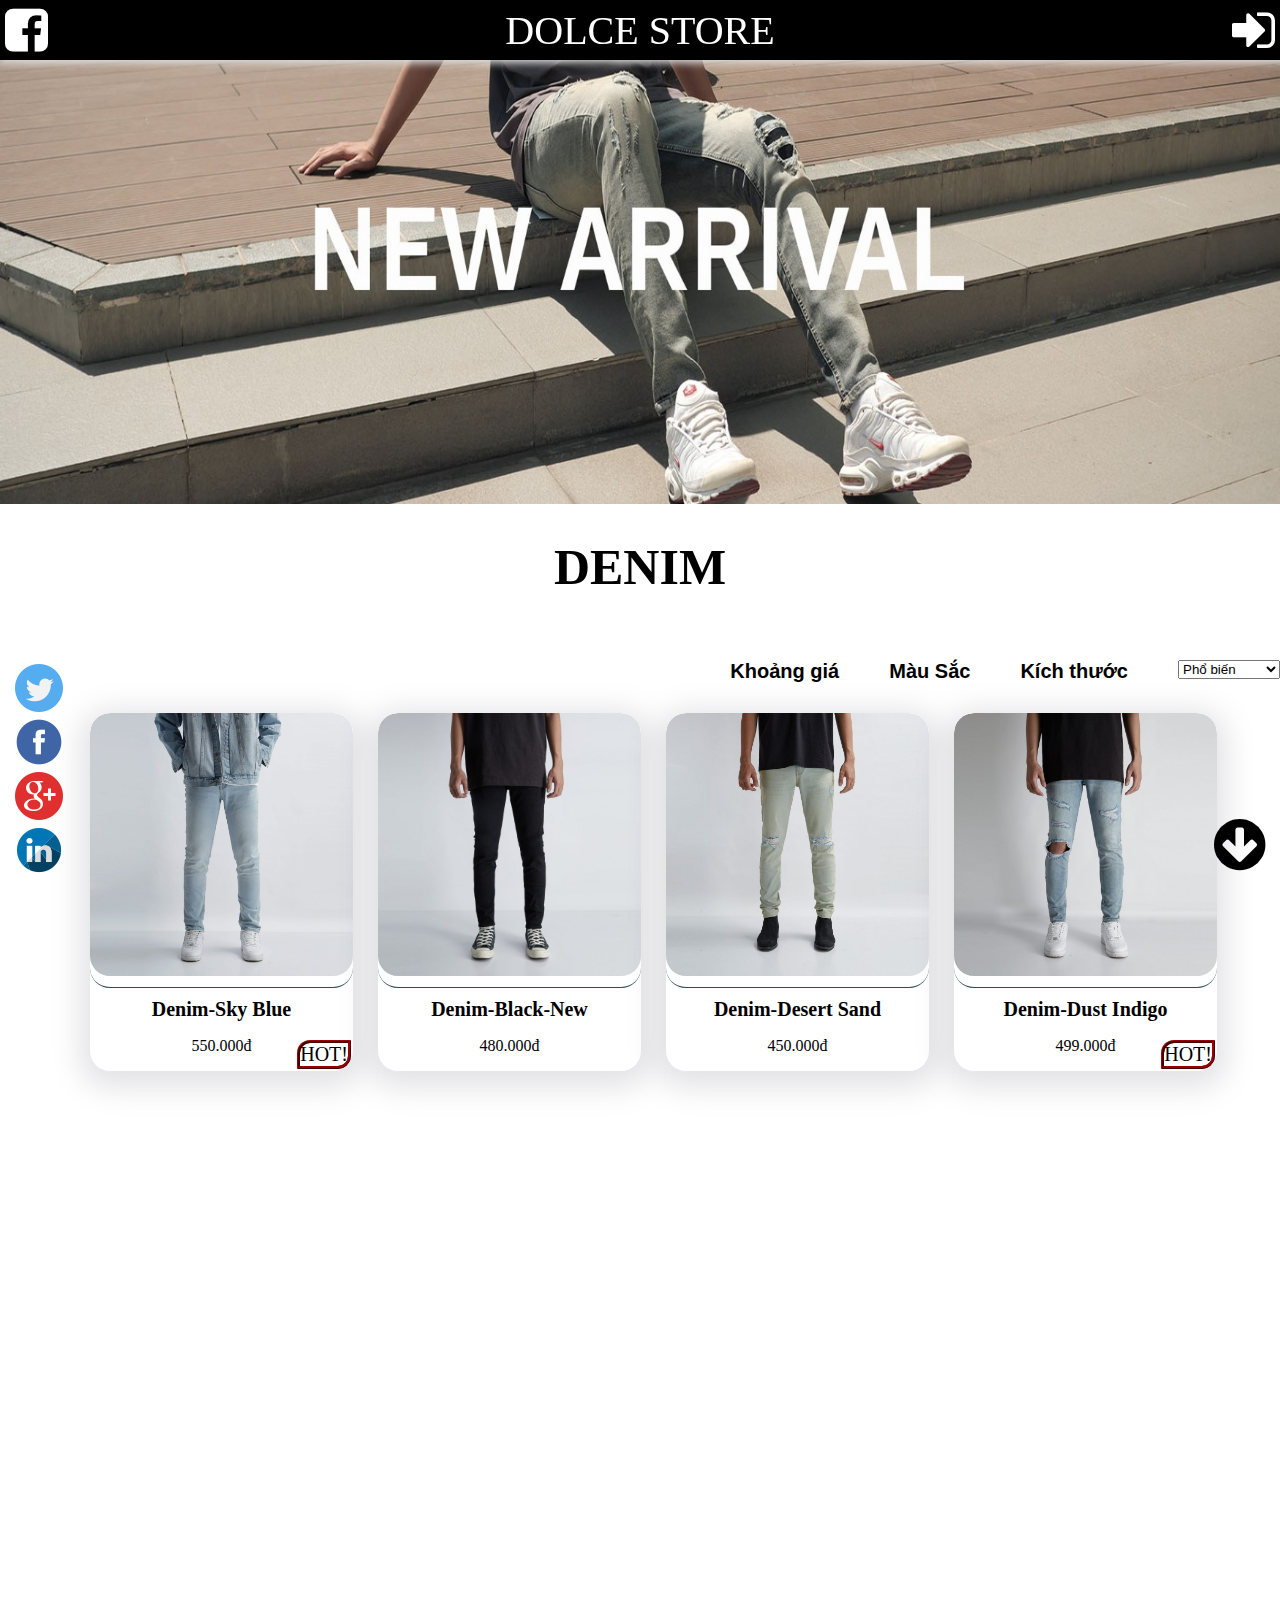
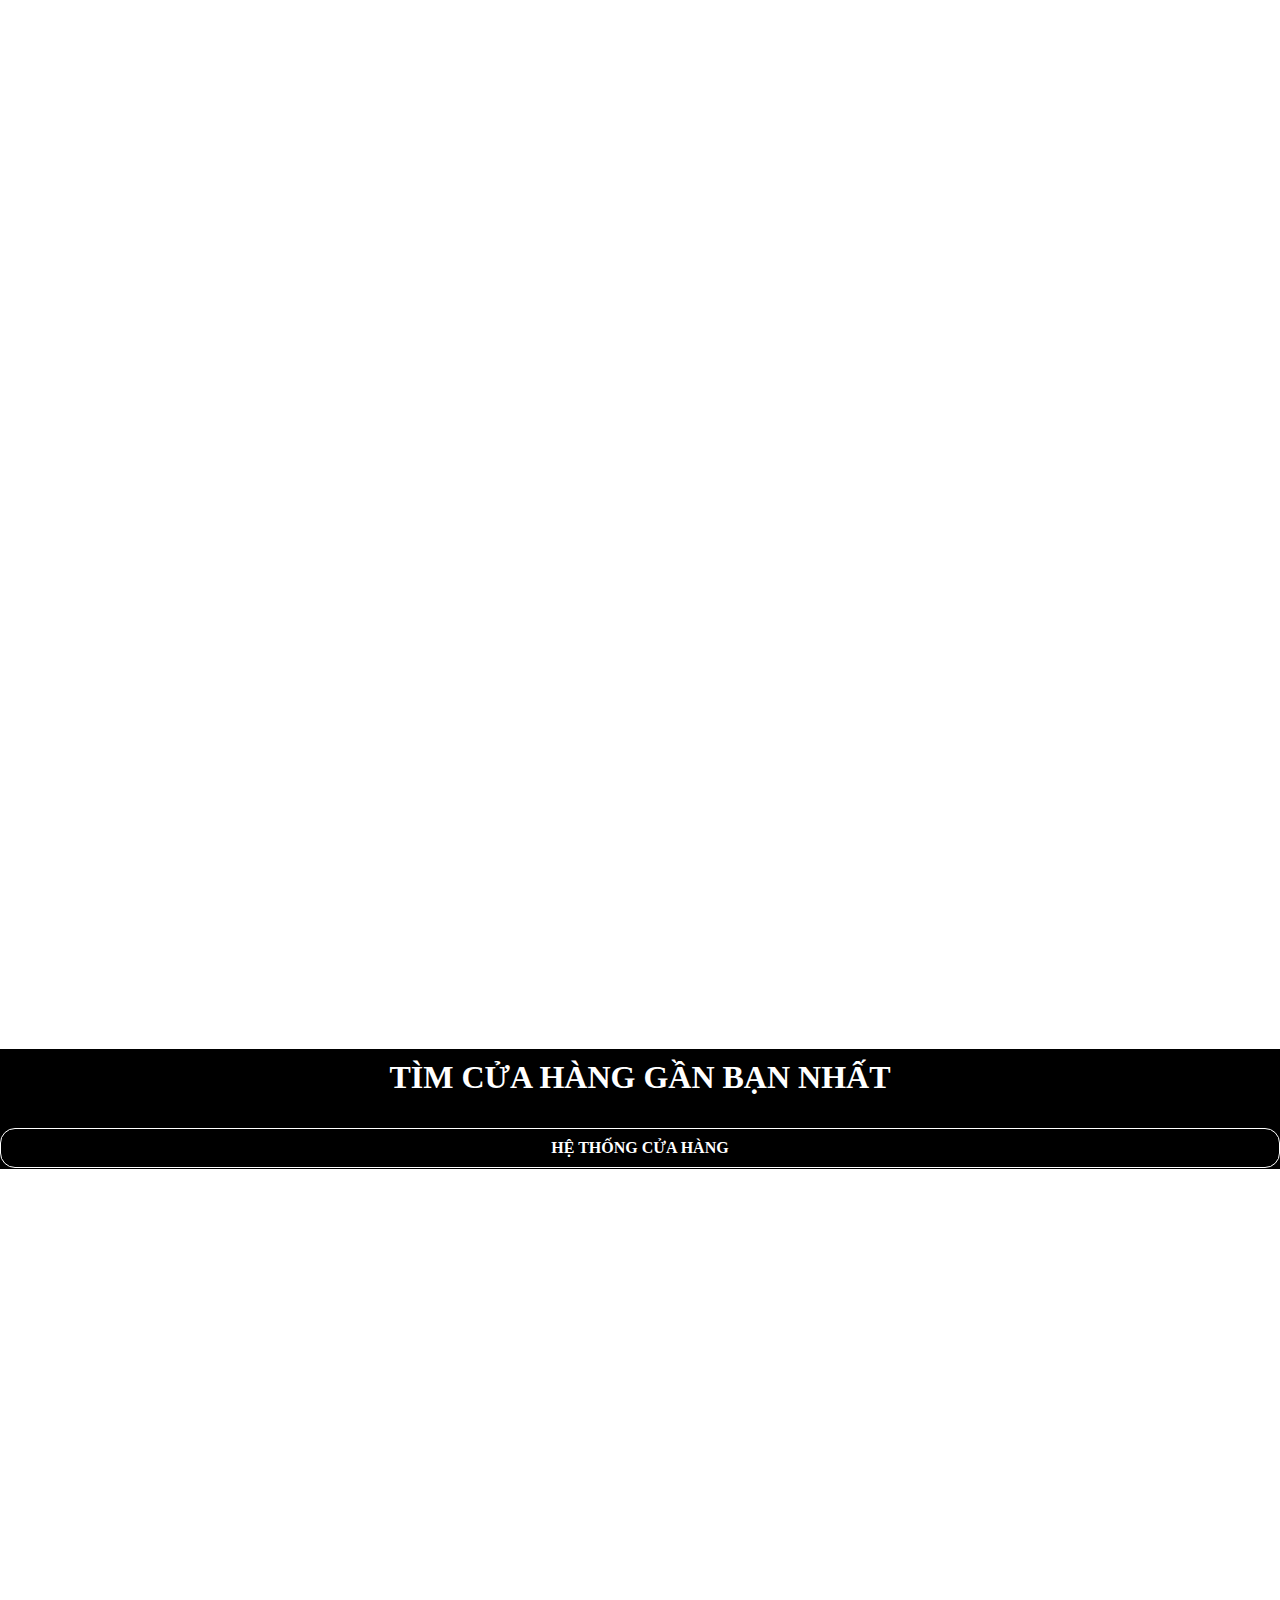
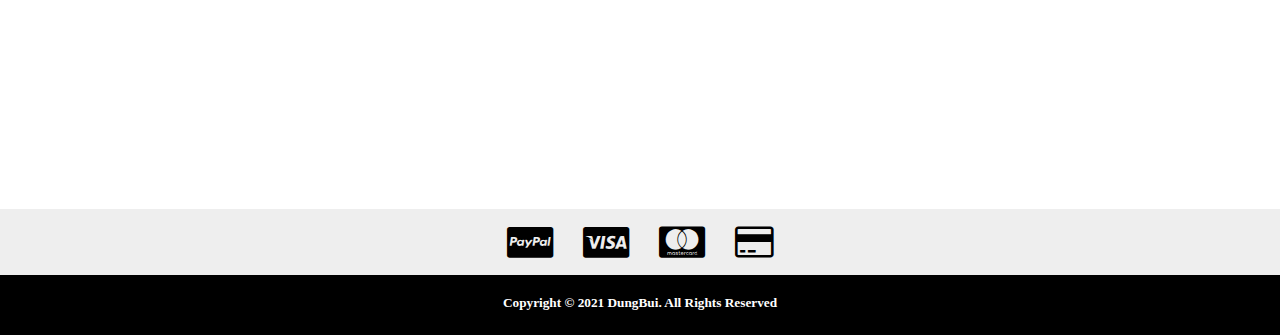
<file: denim.html>
﻿<!DOCTYPE html>
<html>
  <head>
    <meta charset="utf-8" />
    <meta name="Keywords" content="quần áo, jackets, denim, t-shirts,2002 clothes shop"/>
    <meta name="Description" content="shop bán áo quần" />
    <meta name="viewport" content="width=device-width, initital-scale=1.0"/>
    <link rel="stylesheet" href="https://cdnjs.cloudflare.com/ajax/libs/animate.css/4.1.1/animate.min.css"/>
    <link rel="stylesheet" href="https://cdnjs.cloudflare.com/ajax/libs/font-awesome/4.7.0/css/font-awesome.min.css"/>
    <link type="text/css" rel="stylesheet" href="Untitled-2.css" />
    <link href="images-BtLon/LOGO.jpg" rel="shortcut icon" />
    <script src="https://cdnjs.cloudflare.com/ajax/libs/wow/1.1.2/wow.min.js"></script>
    <script src="https://ajax.googleapis.com/ajax/libs/jquery/3.5.1/jquery.min.js"></script>
    <script src="jsindex.js"></script>
    <title>DOLCE STORE</title>
  </head>

  <body>
    <section>
      <div id="div2">
        <a class="fa fa-facebook-square" href="https://www.facebook.com/profile.php?id=100009387401007"></a>
        <h1 style="font-family: 'Times New Roman', Times, serif;">
          DOLCE STORE
        </h1>
        <a class="fa fa-sign-in" href="#" style="margin-right: 10px;"></a>
      </div>
    </section>

    <div class="banner">
      <img src="images-BtLon/new arrival.jpg" alt="banner1" />
      <h1 class="animate__flash" > DENIM</h1>
    </div>
    <div>
      <ul class="search">
        <li>
          <a href="#">Khoảng giá</a>
          <ul class="search-child">
            <li>200.000đ-350.000đ</li>
            <li>350.000đ-500.000đ</li>
            <li>trên 300.000đ</li>
          </ul>
        </li>
        <li>
          <a>Màu Sắc</a>
          <ul class="search-child">
            <li>Black</li>
            <li>White</li>
            <li>Green</li>
            <li>Yellow</li>
            <li>Brown</li>
          </ul>
        </li>
        <li>
          <a>Kích thước</a>
          <ul class="search-child">
            <li>Size S</li>
            <li>Size M</li>
            <li>Size L</li>
            <li>Size XL</li>
          </ul>
        </li>
        <li>
          <select>
            <option>Phổ biến</option>
            <option>Giá tăng dần</option>
            <option>Giá giảm dần</option>
            <option>Mới nhất</option>
            <option>Bán chạy</option>
          </select>
        </li>
      </ul>
    </div>

    <div class="cards">
      <div class="card" data-wow-delay="0.15s">
        <div class="zoom">
          <a href="product.html">
            <img src="images-BtLon/denim1.jpg" class="card-image" />
            <img src="images-BtLon/denim1.1.jpg" class="card-image hover"/>
          </a>
        </div>
        <div class="content-notice">  HOT! </div>
        <div class="card-content">
          <a href="product.html">Denim-Sky Blue</a>
          <p>550.000đ</p>
        </div>
      </div>
      <div class="card" data-wow-delay="0.3s">
        <div class="zoom">
          <a href="product.html">
            <img src="images-BtLon/denim2.jpg" class="card-image"/>
            <img src="images-BtLon/denim2.1.jpg" class="card-image hover"/>
          </a>
        </div>
        <div class="card-content">
          <a href="product.html">Denim-Black-New</a>
          <p>480.000đ</p>
        </div>
      </div>
      <div class="card" data-wow-delay="0.45s">
        <div class="zoom">
          <a href="product.html">
            <img src="images-BtLon/denim3.jpg" class="card-image "/>
            <img src="images-BtLon/denim3.1.jpg" class="card-image hover"/>
          </a>
        </div>
        <div class="card-content">
          <a href="product.html">Denim-Desert Sand</a>
          <p>450.000đ</p>
        </div>
      </div>
      <div class="card" data-wow-delay="0.6s">
        <div class="zoom">
          <a href="product.html">
            <img src="images-BtLon/denim4.jpg" class="card-image "/>
            <img src="images-BtLon/denim4.1.jpg" class="card-image hover"/>
          </a>
        </div>
        <div class="content-notice">  HOT! </div>
        <div class="card-content">
          <a href="product.html">Denim-Dust Indigo</a>
          <p>499.000đ</p>
        </div>
      </div>
      <div class="card" data-wow-delay="0.75s">
        <div class="zoom">
          <a href="product.html">
            <img src="images-BtLon/denim5.jpg" class="card-image"/>
            <img src="images-BtLon/denim5.1.jpg" class="card-image hover"/>
          </a>
        </div>
        <div class="card-content">
          <a href="product.html">Denim-Light Blue</a>
          <p>590.000đ</p>
        </div>
      </div>
      <div class="card" data-wow-delay="0.9s">
        <div class="zoom">
          <a href="product.html">
            <img src="images-BtLon/denim6.jpg" class="card-image "/>
            <img src="images-BtLon/denim6.1.jpg" class="card-image hover"/>
          </a>
        </div>
        <div class="card-content">
          <a href="product.html">Denim-White-New Season</a>
          <p>520.000đ</p>
        </div>
      </div>
      <div class="card" data-wow-delay="1.05s">
        <div class="zoom">
          <a href="product.html">
            <img src="images-BtLon/denim7.jpg" class="card-image "/>
            <img src="images-BtLon/denim7.1.jpg" class="card-image hover"/>
          </a>
        </div>
        <div class="content-notice">  HOT! </div>
        <div class="card-content">
          <a href="product.html">Denim-Desert Sand SS2021</a>
          <p>480.000đ</p>
        </div>
      </div>
      <div class="card" data-wow-delay="1.2s">
        <div class="zoom">
          <a href="product.html" >
            <img src="images-BtLon/denim8.jpg" class="card-image "/>
            <img src="images-BtLon/denim9.1.jpg" class="card-image hover"/>
          </a>
        </div>
        <div class="card-content">
          <a href="product.html">Shorts-Black</a>
          <p>350.000đ</p>
        </div>
      </div>
      <div class="card" data-wow-delay="1.35s">
        <div class="zoom">
          <a href="product.html" >
            <img src="images-BtLon/denim9.jpg" class="card-image "/>
            <img src="images-BtLon/denim8.1.jpg" class="card-image hover"/>
          </a>
        </div>
        <div class="content-notice">  HOT! </div>
        <div class="card-content">
          <a href="product.html">Dark Indigo SS2021</a>
          <p>380.000đ</p>
        </div>
      </div>
      <div class="card" data-wow-delay="1.5s">
        <div class="zoom">
          <a href="product.html" >
            <img src="images-BtLon/denim10.jpg" class="card-image "/>
            <img src="images-BtLon/denim10.1.jpg" class="card-image hover"/>
          </a>
        </div>
        <div class="card-content">
          <a href="product.html">Dirty Blue – Summer21</a>
          <p>450.000đ</p>
        </div>
      </div>
      <div class="card" data-wow-delay="1.65s">
        <div class="zoom">
          <a href="product.html" >
            <img src="images-BtLon/denim11.1.jpg" class="card-image "/>
            <img src="images-BtLon/denim11.jpg" class="card-image hover"/>
          </a>
        </div>
        <div class="card-content">
          <a href="product.html">Dust Blue – Summer21</a>
          <p>550.000đ</p>
        </div>
      </div>
      <div class="card" data-wow-delay="1.8s">
        <div class="zoom">
          <a href="product.html" >
            <img src="images-BtLon/denim12.jpg" class="card-image "/>
            <img src="images-BtLon/denim12.1.jpg" class="card-image hover"/>
          </a>
        </div>
        <div class="card-content">
          <a href="product.html">Light Blue – Summer21</a>
          <p>520.000đ</p>
        </div>
      </div>
      <div class="card" data-wow-delay="1.95s">
        <div class="zoom">
          <a href="product.html" >
            <img src="images-BtLon/denim13.1.jpg" class="card-image "/>
            <img src="images-BtLon/denim13.jpg" class="card-image hover"/>
          </a>
        </div>
        <div class="content-notice">  HOT! </div>
        <div class="card-content">
          <a href="product.html">Classic Blue – Summer21</a>
          <p>580.000đ</p>
        </div>
      </div>
      <div class="card" data-wow-delay="2.1s">
        <div class="zoom">
          <a href="product.html" >
            <img src="images-BtLon/denim14.1.jpg" class="card-image "/>
            <img src="images-BtLon/denim14.jpg" class="card-image hover"/>
          </a>
        </div>
        <div class="card-content">
          <a href="product.html">Acid Grey – Summer21</a>
          <p>590.000đ</p>
        </div>
      </div>
      <div class="card" data-wow-delay="2.25s">
        <div class="zoom">
          <a href="product.html" >
            <img src="images-BtLon/denim15.1.jpg" class="card-image "/>
            <img src="images-BtLon/denim15.jpg" class="card-image hover"/>
          </a>
        </div>
        <div class="content-notice">  HOT! </div>
        <div class="card-content">
          <a href="product.html">Faded Blue – Summer21</a>
          <p>570.000đ</p>
        </div>
      </div>
      <div class="card" data-wow-delay="2.4s">
        <div class="zoom">
          <a href="product.html" >
            <img src="images-BtLon/denim16.jpg" class="card-image "/>
            <img src="images-BtLon/denim16.1.jpg" class="card-image hover"/>
          </a>
        </div>
        <div class="card-content">
          <a href="product.html">Faded Black – Summer21</a>
          <p>420.000đ</p>
        </div>
      </div>
      <div class="card" data-wow-delay="2.55s">
        <div class="zoom">
          <a href="product.html" >
            <img src="images-BtLon/denim17.1.jpg" class="card-image "/>
            <img src="images-BtLon/denim17.jpg" class="card-image hover"/>
          </a>
        </div>
        <div class="card-content">
          <a href="product.html">Vintage Blue – Summer21</a>
          <p>360.000đ</p>
        </div>
      </div>
      <div class="card" data-wow-delay="2.7s">
        <div class="zoom">
          <a href="product.html" >
            <img src="images-BtLon/denim18.1.jpg" class="card-image "/>
            <img src="images-BtLon/denim18.jpg" class="card-image hover"/>
          </a>
        </div>
        <div class="content-notice">  HOT! </div>
        <div class="card-content">
          <a href="product.html">Aqua Blue – Summer21</a>
          <p>380.000đ</p>
        </div>
      </div>
      <div class="card" data-wow-delay="2.85s">
        <div class="zoom">
          <a href="product.html" >
            <img src="images-BtLon/denim19.1.jpg" class="card-image "/>
            <img src="images-BtLon/denim19.jpg" class="card-image hover"/>
          </a>
        </div>
        <div class="content-notice">  HOT! </div>
        <div class="card-content">
          <a href="product.html">Vintage Blue – Summer21</a>
          <p>420.000đ</p>
        </div>
      </div>
      <div class="card" data-wow-delay="3s">
        <div class="zoom">
          <a href="product.html" >
            <img src="images-BtLon/denim20.1.jpg" class="card-image "/>
            <img src="images-BtLon/denim20.jpg" class="card-image hover"/>
          </a>
        </div>
        <div class="card-content">
          <a href="product.html">Silver Blue – Summer21</a>
          <p>520.000đ</p>
        </div>
      </div>
    </div>

    <aside id="ads">
      <ul class="menu-ads">
        <li><a href="#"><img src="images-BtLon/twitter.png"></a></li>
        <li><a href="#"><img src="images-BtLon/facebook.png"></a></li>
        <li><a href="#"><img src="images-BtLon/googleplus.png"></a></li>
        <li><a href="#"><img src="images-BtLon/linkin.png"></a></li>
      </ul>
    </aside>

    <section class="location">
      <h1>TÌM CỬA HÀNG GẦN BẠN NHẤT</h1>
     <h4>HỆ THỐNG CỬA HÀNG</h4>
    </section>

    <footer>
      <div class="poster">
        <div class="delivery">
          <i class="fa fa-plane"></i>
          <h3>Free Delivery</h3>
          <h5>Miễn giao hàng toàn quốc cho mọi đơn hàng trên 1.100.000đ</h5>
        </div>
        <div class="change">
          <i class="fa fa-calendar-times-o"></i>
          <h3>14 Days Exchange</h3>
          <h5>14 ngày đổi trả sản phẩm - xem thêm tại mục Shipping</h5>
        </div>
        <div class="material">
          <i class="fa fa-star"></i>
          <h3>High Quality Material</h3>
          <h5>Sử dụng sợi vải cotton cao cấp và an toàn cho sức khỏe</h5>
        </div>
        <div class="contact">
          <div>
            <h3>ĐĂNG KÝ NHẬN TIN</h3>
            <h5>Nhập địa chỉ email của bạn để nhận được tin tức mới nhất</h5>
            <input id="mail" type="text" placeholder="nhập email của bạn..." />
            <input id="submit" type="button" value="Đăng Ký" />
          </div>
          <div style="padding-left: 50px">
            <ul class="information">
              <li>
                <p>
                  <i class="fa fa-home"></i>: Đ/C:
                  1600, Washington, DC 20500, Hoa Kỳ
                </p>
              </li>
              <li>
                <p>
                  <i class="fa fa-mobile-phone"></i>:
                  0355566937
                </p>
              </li>
              <li>
                <p>
                  <i class="fa fa-address-card-o"></i>:
                  2051052023dung@ou.edu.vn
                </p>
              </li>
            </ul>
          </div>
        </div>
      </div>

      <aside id="ads">
        <ul class="menu-ads">
            <li><a href="#"><img src="images-BtLon/twitter.png"></a></li>
            <li><a href="#"><img src="images-BtLon/facebook.png"></a></li>
            <li><a href="#"><img src="images-BtLon/googleplus.png"></a></li>
            <li><a href="#"><img src="images-BtLon/linkin.png"></a></li>
        </ul>
    </aside>   

      <div class="pay">
        <p><i class="fa fa-cc-paypal"></i></p>
        <p><i class="fa fa-cc-visa"></i></p>
        <p><i class="fa fa-cc-mastercard"></i></p>
        <p><i class="fa fa-credit-card"></i></p>
      </div>

      <div class="copy">
        <h5 style="padding-top: 20px; margin: 0;">
          Copyright © 2021 DungBui. All Rights Reserved
        </h5>
      </div>

      <div>
        <a id="goTop" href="javascript:;"><i class="fa fa-arrow-circle-up"></i></a>
      </div>
      <div>
        <a id="goBottom" href="javascript:;"><i class="fa fa-arrow-circle-down"></i></a>
      </div>

    </footer>
  </body>
</html>
</file>
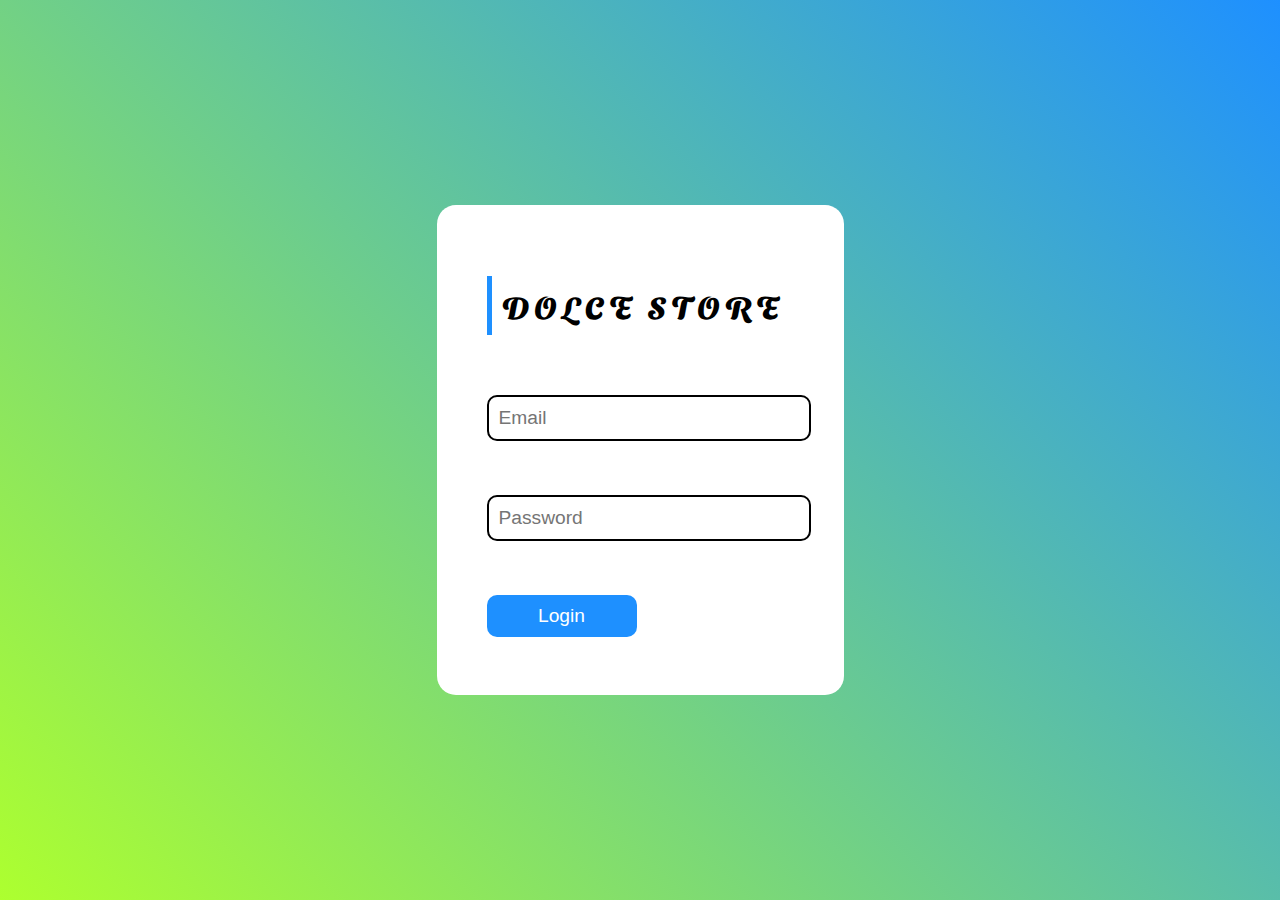
<file: login.html>
<!DOCTYPE html>
<html>
<head>
    <meta charset='utf-8'>
    <meta http-equiv='X-UA-Compatible' content='IE=edge'>
    <link href="images-BtLon/LOGO.jpg" rel="shortcut icon"/>
    <title>Dolcestore/login</title>
    <meta name='viewport' content='width=device-width, initial-scale=1'>
    <style>
        @import url("https://fonts.googleapis.com/css2?family=Sansita+Swashed:wght@600&display=swap");
body {
  margin: 0;
  padding: 0;
  box-sizing: border-box;
  display: flex;
  justify-content: center;
  align-items: center;
  height: 100vh;
  background: linear-gradient(45deg, greenyellow, dodgerblue);
  font-family: "Sansita Swashed", cursive;
}
.center {
  position: relative;
  padding: 50px 50px;
  background: #fff;
  border-radius: 19px;
}
.center h1 {
  font-size: 2em;
  border-left: 5px solid dodgerblue;
  padding: 10px;
  color: #000;
  letter-spacing: 5px;
  margin-bottom: 60px;
  font-weight: bold;
  padding-left: 10px;
}
.center .inputbox {
  position: relative;
  width: 300px;
  height: 50px;
  margin-bottom: 50px;
}
.center .inputbox input {
  position: absolute;
  top: 0;
  left: 0;
  width: 100%;
  border: 2px solid #000;
  outline: none;
  background: none;
  padding: 10px;
  border-radius: 10px;
  font-size: 1.2em;
}
.center .inputbox:last-child {
  margin-bottom: 0;
}


.center .inputbox [type="button"] {
  width: 50%;
  background: dodgerblue;
  color: #fff;
  border: #fff;
}
.center .inputbox:hover [type="button"] {
  background: linear-gradient(45deg, greenyellow, dodgerblue);
}

    </style>
</head>
<body>
    <div class="center">
        <h1>DOLCE STORE</h1>
        <form>
          <div class="inputbox">
            <input type="text" placeholder="Email">
          </div>
          <div class="inputbox">
            <input type="password" placeholder="Password">
          </div>
          <div class="inputbox">
            <input type="button" value="Login"/>
          </div>
        </form>
    </div>
</body>
</html>
</file>
<file: Untitled-2.css>
@charset "utf-8";
/* CSS Document */

#div2 {
  background-color: black;
  box-shadow: #dfdfdf 0px 2px 8px 1px;
  color: white;
  width: 100%;
  height: 50px;
  padding: 5px;
  position: fixed;
  display: flex;
  justify-content: space-between;
  align-content: center;
  z-index: 999;
  align-items: center;
}
body {
  margin: 0;
}
a {
  color: black;
}

a:link {
  color: black;
  font-size: 25px;
  text-decoration: none;
}
#div2 a {
  font-size: 50px;
  color: white;
}
#div2 h1 {
  font-size: 2.5rem;
  font-weight: 500;
}

div#div2 > a {
  text-decoration: none;
}

.banner {
  width: 100%;
  height: 630px;
}
.banner > img {
  width: 100%;
  height: 80%;
}
.banner > h1 {
  margin: 30px 0px 0px 0px;
  font-size: 50px;
  text-align: center;
  font-weight: bold;
}
.search-child > li:hover {
  background-color: rgb(209, 182, 72);
}

.search {
  display: flex;
  justify-content: flex-end;
  margin: 30px 0;
  list-style-type: none;
}
.search > li {
  margin-left: 50px;
}
.search > li > a {
  font-size: 20px;
  font-family: sans-serif;
  font-weight: bold;
}
.search-child {
  background-color: white;
  width: 150px;
  list-style-type: none;
  padding: 0;
  position: absolute;
  opacity: 0;
  z-index: 999;
  transition: opacity 1.3s;
}
.search > li:hover .search-child {
  opacity: 1;
}
.search-child > li {
  font-size: 19px;
  font-style: italic;
}

.cards {
  width: 90%;
  margin: 0 0 0 65px;
  display: flex;
  flex-wrap: wrap;
}
.card {
  position: relative;
  border-radius: 20px;
  background-color: white;
  overflow: hidden;
  box-shadow: rgba(116, 116, 130, 0.2) 0px 7px 29px 10px;
  width: calc(25% - 25px);
  margin-left: 25px;
  margin-bottom: 25px;
}
.card-image {
  width: 100%;
  height: 100%;
  border-radius: 20px;
}
.zoom {
  overflow: hidden;
  position: relative;
  margin-bottom: 10px;
  padding-bottom: 5px;
  border-radius: 20px;
  border-bottom: 1px solid darkslategrey;
}
.card-image:hover {
  transform: scale(1.45);
}
img.card-image.hover {
  position: absolute;
  top: 0;
  left: 0;
  opacity: 0;
}
.zoom:hover img {
  opacity: 0;
}
.zoom:hover img.card-image.hover {
  transition: opacity 0.9s ease-in-out;
  opacity: 1;
}

.content-notice {
  position: absolute;
  font-size: 20px;
  right: 2px;
  bottom: 2px;
  border: 1px solid black;
  border: rgb(154, 0, 0);
  border-style: ridge;
  border-radius: 13px 0px;
  animation: doimau2 1s ease infinite;
}
@keyframes doimau2 {
  0% {
    background-color: rgb(171, 5, 5);
  }
  25% {
    background-color: rgb(72, 194, 10);
  }
  50% {
    background-color: rgb(16, 213, 243);
  }
  75% {
    background-color: rgb(35, 7, 147);
  }
  100% {
    background-color: rgb(255, 0, 208);
  }
}
.card-content {
  text-align: center;
}
.card-content > a {
  font-size: 20px;
  font-weight: 700;
  color: black;
  text-decoration: none;
}
.location {
  width: 100%;
  height: 120px;
  background-color: black;
}
.location h1,
h4 {
  padding: 10px 0px;
  color: white;
  align-items: center;
  text-align: center;
}
.location h4 {
  border: white 1px solid;
  border-radius: 15px;
}
.location h4:hover {
  background-color: white;
  color: black;
}

.poster {
  display: flex;
  font-family: sans-serif;
  font-size: 24px;
  flex-wrap: wrap;
  justify-content: center;
  background-color: #eeeeee;
  color: black;
  height: 580px;
  padding: 30px 60px;
}
.poster i {
  font-size: 36px;
}
.delivery {
  width: 22%;
  padding: 40px;
}
.change {
  width: 22%;
  padding: 50px;
}
.material {
  width: 22%;
  padding: 40px;
}
.contact {
  display: flex;
  align-items: center;
  justify-content: space-evenly;
}
.information {
  list-style-type: none;
  display: inline;
}
.pay > ul > li {
  padding-right: 40px;
  list-style-type: none;
}
.pay {
  display: flex;
  justify-content: center;
  background-color: #eeeeee;
  color: black;
}
.pay i {
  font-size: 36px;
}
.pay > p {
  margin: 15px;
}
.copy {
  background-color: black;
  color: white;
  text-align: center;
  margin: 0;
  height: 60px;
  align-items: center;
}

#goTop {
  position: fixed;
  right: 15px;
  bottom: 90px;
  z-index: 999;
}
#goTop i {
  font-size: 60px;
}
#goBottom i {
  font-size: 60px;
}
#goBottom {
  position: fixed;
  right: 15px;
  bottom: 25px;
  z-index: 999;
}

.menu-ads {
  list-style-type: none;
  padding: 0;
  margin: 0;
}
#ads {
  position: fixed;
  left: 15px;
  bottom: 20px;
  z-index: 999;
}

#ads:hover .menu-ads > li {
  transform: scale(1.1);
}

/*mobile*/
@media screen and (max-width: 600px) {
  #div2 h1 {
    font-size: 22px;
    text-align: center;
    padding: 10px 0;
    margin: 0;
  }
  #div2 a {
    font-size: 25px;
    padding: 10px 0;
  }
  .banner {
    width: 100%;
    height: 350px;
  }
  .banner h1 {
    margin: 20px 0;
  }
  .banner > img {
    margin-top: 40px;
    width: 100%;
    height: 70%;
  }
  .search {
    padding-left: 80px;
  }
  .search > li > a {
    font-size: 15px;
  }
  .search > li {
    margin-left: 15px;
  }
  .search-child > li {
    font-size: 15px;
  }
  .cards {
    margin: 0 auto;
  }
  .card {
    width: 90%;
    margin: 10px auto;
  }

  .poster {
    display: block;
    padding: 10px 10px;
    height: 100%;
    font-size: 5px;
  }
  .poster i {
    font-size: 15px;
  }
  .poster h1,
  h3,
  h5 {
    font-size: 12px;
    margin: 10px 0;
  }

  .delivery {
    text-align: center;
    width: 99%;
    padding: 10px;
  }
  .change {
    text-align: center;
    width: 99%;
    padding: 10px;
  }
  .material {
    text-align: center;
    width: 99%;
    padding: 10px;
  }
  .contact {
    margin: 0 15px;
    display: flex;
    align-items: center;
    justify-content: space-evenly;
  }
  .information p {
    font-size: 10px;
  }
  .pay i {
    font-size: 15px;
  }
  .menu-ads li a img {
    width: 70%;
  }
  #goTop {
    right: 5px;
    bottom: 60px;
  }
  #goBottom {
    right: 5px;
  }
  #goTop i {
    font-size: 33px;
  }
  #goBottom i {
    font-size: 33px;
  }
}

/*ipad*/
@media screen and (max-width: 900px) {
  .banner {
    width: 100%;
    height: 330px;
  }
  .search {
    padding-left: 100px;
    margin: 40px auto;
  }
  .search > li > a {
    font-size: 18px;
  }
  .search > li {
    margin-left: 18px;
  }
  .search-child > li {
    font-size: 17px;
  }
  .cards {
    margin: 0 auto;
  }
  .card {
    width: calc(49% - 25px);
    margin: 10px auto;
  }
  .poster {
    display: flex;
    padding: 10px 10px;
    height: 100%;
    font-size: 15px;
  }
  .poster i {
    font-size: 20px;
  }
  .poster h1,
  h3,
  h5 {
    font-size: 14px;
    margin: 10px 0;
  }
  .material {
    padding: 25px;
  }
  .change {
    padding: 25px;
  }
  .delivery {
    padding: 25px;
  }
}
</file>
